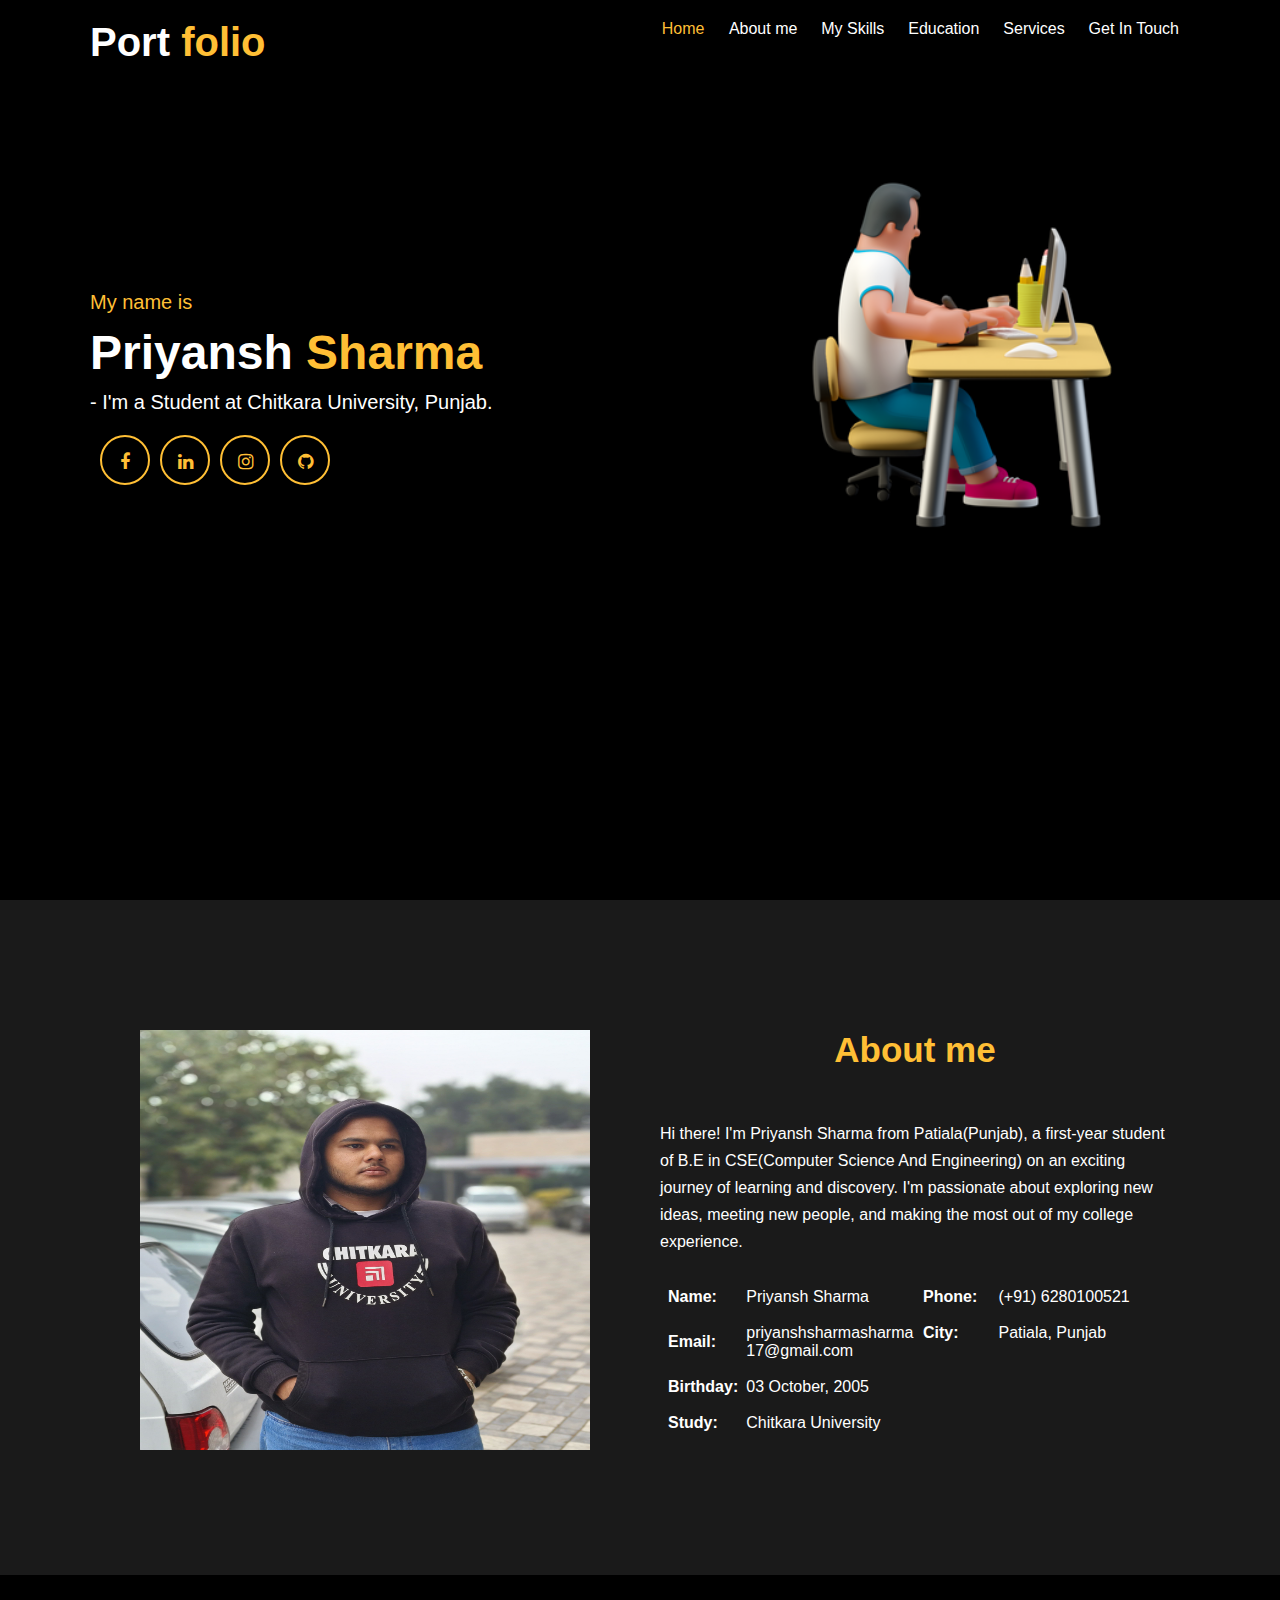
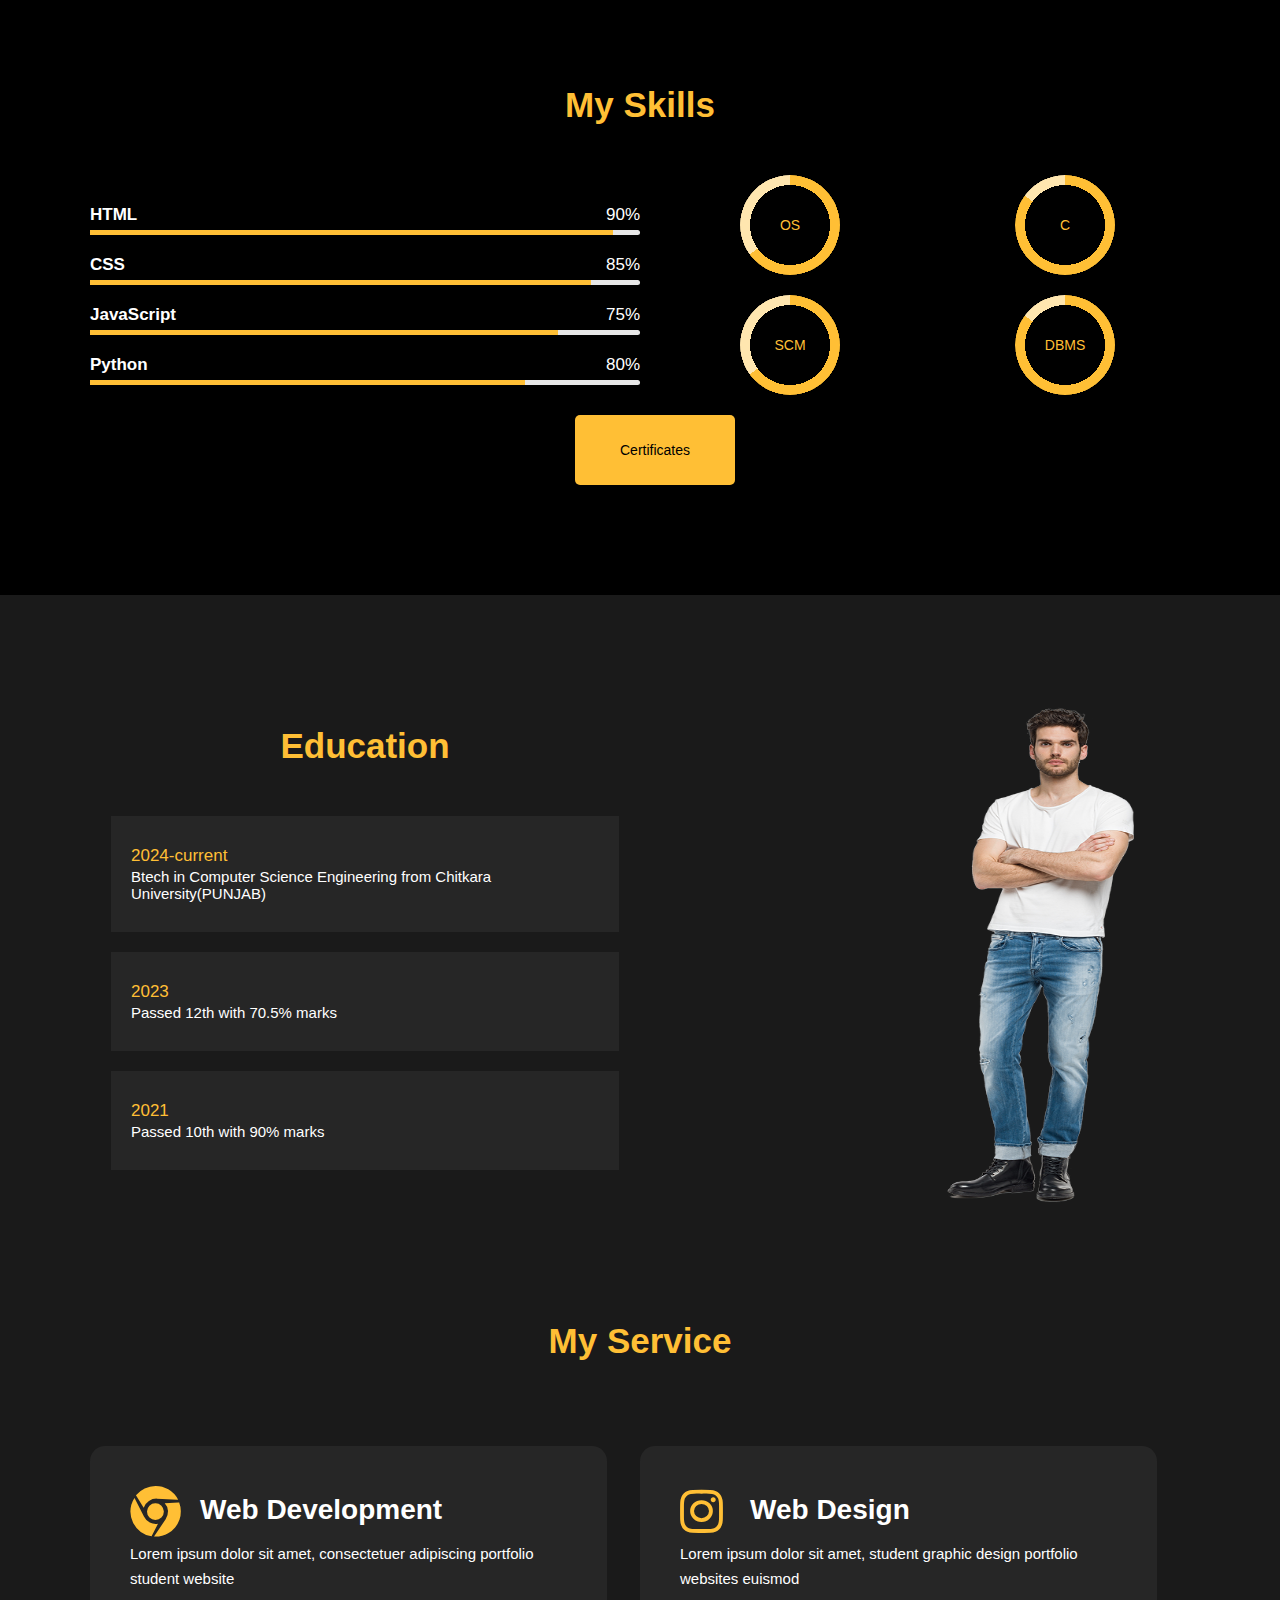
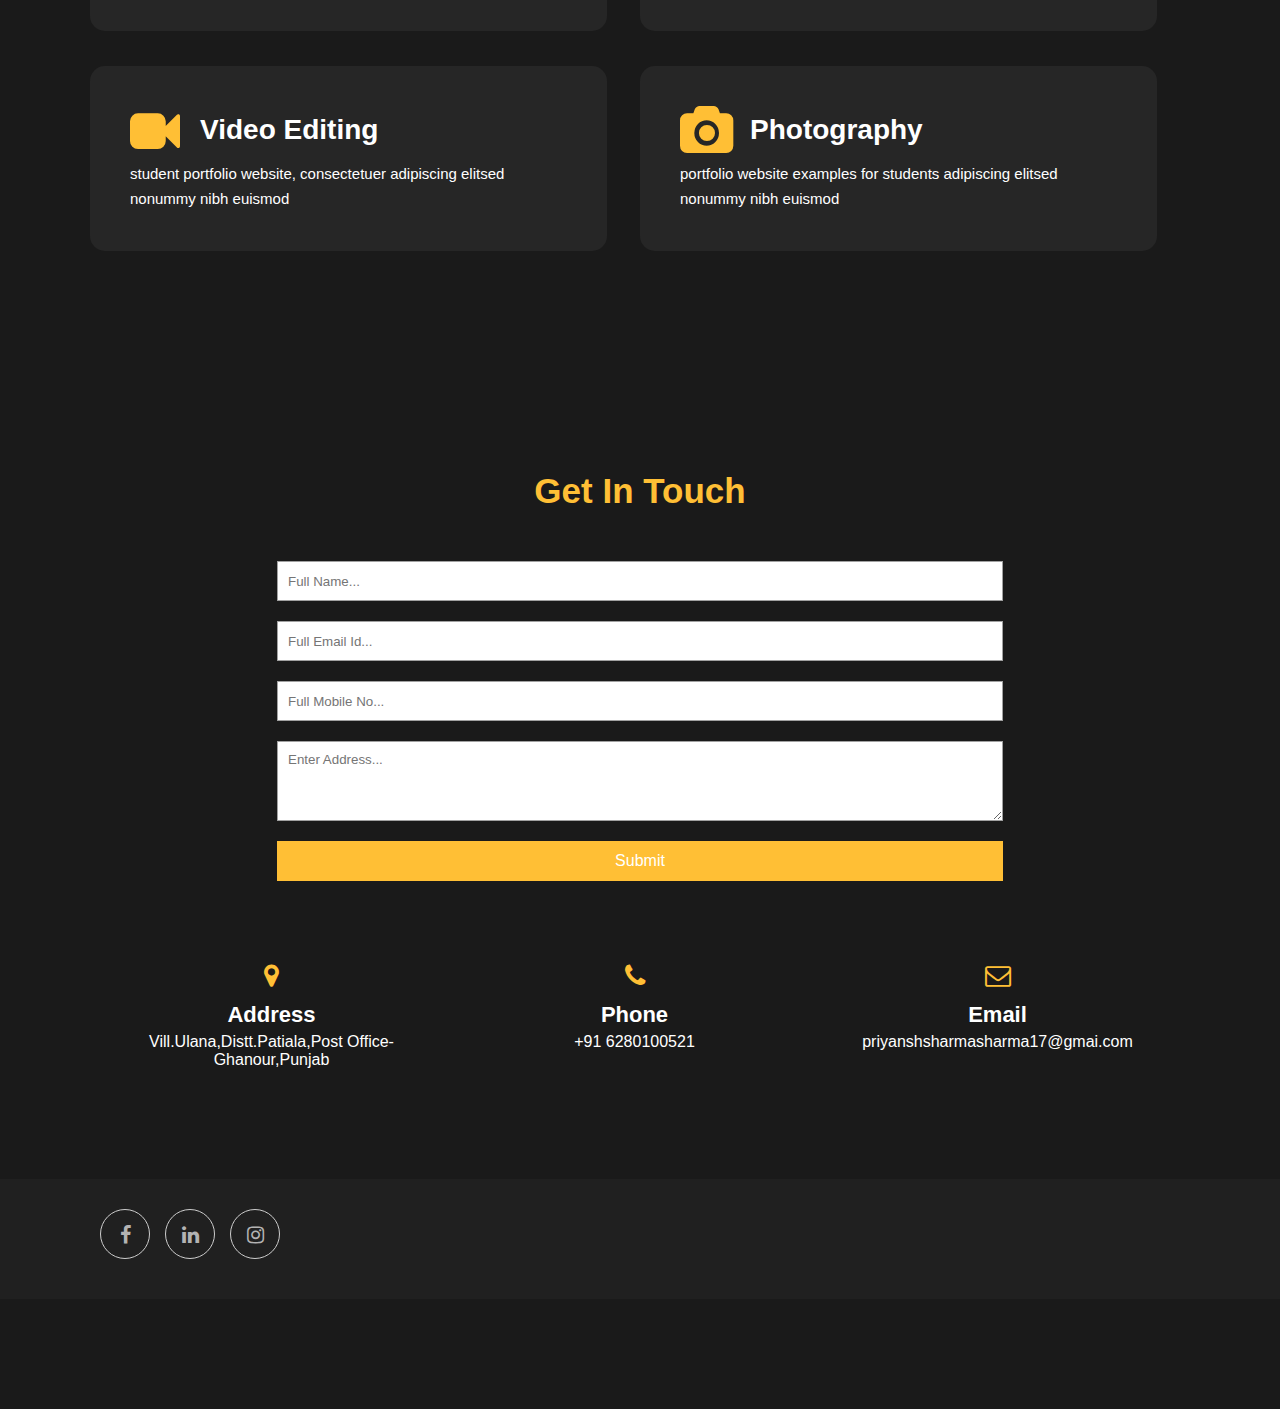
<file: index.html>
<!-----META SECTION----->
 <!DOCTYPE html>
 <html>
 <head>
 <title>Student Portfolio Website Template</title>
 <meta charset="utf-8">
 <meta name="viewport" content="width=device-width, initial-scale=1">
 <link rel="stylesheet" href="https://maxcdn.bootstrapcdn.com/font-awesome/4.7.0/css/font-awesome.min.css">
 <link rel="stylesheet" href="style.css">
 </head>
 <body>
    <!-----MENU SECTION------>
<div class="main-panel">
    <div class="container">
      <div class="width-33 logo">Port <span class="span-col">folio</span>
      </div>
      <div class="width-66">
        <nav>
          <a href="#">
            <span class="span-col">Home</span>
          </a>
          <a href="#">About me</a>
          <a href="#">My Skills</a>
          <a href="#">Education</a>
          <a href="#">Services</a>
          <a href="#">Get In Touch</a>
        </nav>
      </div>
    </div>
    <!------MAIN BANNERR------>
<div class="container ">
    <div class="width-50">
      <div class="banner-section">
        <h><span class="span-col">My name is</span></h>
        <h1>Priyansh <span class="span-col">Sharma</span>
        </h1>
        <h2>- I'm a Student at Chitkara University, Punjab.</h2>
        <a href="https://www.facebook.com/">
          <i class="fa fa-facebook"></i>
        </a>
        <!-- <a href="#">
          <i class="fa fa-twitter"></i>
        </a> -->
        <a href="https://www.linkedin.com/jobs/">
          <i class="fa fa-linkedin"></i>
        </a>
        <a href="https://www.instagram.com/?hl=en">
          <i class="fa fa-instagram"></i>
        </a>
        <a href="https://github.com/Priyansh62">
          <i class="fa fa-github"></i>
        </a>
      </div>
    </div>
    <div class="width-50">
      <img src="main png.webp" class="main-image">
    </div>
  </div>
  </div>
  <!------ABOUT US SECTION------>
<div class="main-section bg-lightgrey">
    <div class="container">
      <div class="width-50">
        <img src="WhatsApp Image 2024-04-03 at 21.00.19_639cf290.jpg" class="about-img">
      </div>
      <div class="width-50">
        <div class="about-us">
          <h2 class="heading-text">About me</h2>
          <p>Hi there! I'm Priyansh Sharma from Patiala(Punjab), a first-year student of B.E in CSE(Computer Science And Engineering) on an exciting journey of learning and discovery. I'm passionate about exploring new ideas, meeting new people, and making the most out of my college experience.
          </p>
          <div class="width-50 mt-20">
            <table cellspacing="8" cellpadding="8">
              <tr>
                <th>Name:</th>
                <td>Priyansh Sharma</td>
              </tr>
              <tr>
                <th>Email:</th>
                <td>priyanshsharmasharma
                17@gmail.com</td>
              </tr>
              <tr>
                <th>Birthday:</th>
                <td> 03 October, 2005</td>
              </tr>
              <tr>
                <th>Study:</th>
                <td> Chitkara University</td>
              </tr>
            </table>
          </div>
          <div class="width-50 mt-20">
            <table cellspacing="8" cellpadding="8">
              <tr>
                <th>Phone:</th>
                <td>(+91) 6280100521</td>
              </tr>
              <tr>
                <th>City:</th>
                <td>Patiala, Punjab</td>
              </tr>
            </table>
          </div>
        </div>
      </div>
    </div>
  </div>
  <!------SKILL SECTION------>
<div class="main-section">
    <div class="container">
      <h2 class="heading-text">My Skills</h2>
      <div class="width-50">
        <div class="skill">
          <b>HTML</b>
          <span>90%</span>
          <div>
            <span style="width:95%"></span>
          </div>
        </div>
        <div class="skill">
          <b>CSS</b>
          <span>85%</span>
          <div>
            <span style="width:91%"></span>
          </div>
        </div>
        <div class="skill">
          <b>JavaScript</b>
          <span>75%</span>
          <div>
            <span style="width:85%"></span>
          </div>
        </div>
        <div class="skill">
          <b>Python</b>
          <span>80%</span>
          <div>
            <span style="width:79%"></span>
          </div>
        </div>
      </div>
      <div class="width-50">
        <div class="width-50">
          <div role="progressbar" aria-valuenow="65" aria-valuemin="0" aria-valuemax="100" style="--value:65">OS</div>
        </div>
        <div class="width-50">
          <div role="progressbar" aria-valuenow="85" aria-valuemin="0" aria-valuemax="100" style="--value:85">C</div>
        </div>
        <div class="width-50">
          <div role="progressbar" aria-valuenow="65" aria-valuemin="0" aria-valuemax="100" style="--value:65">SCM</div>
        </div>
        <div class="width-50">
          <div role="progressbar" aria-valuenow="85" aria-valuemin="0" aria-valuemax="100" style="--value:85">DBMS</div>
        </div>
      </div>
      <button class="my-button"><a href="C:\Users\dell\Downloads\certificate_merged.pdf" class="certificates">Certificates</a></button>
    </div>
  </div>
  <!------EXPERIENCE SECTION------>
<div class="main-section bg-lightgrey">
    <div class="container">
      <div class="edu-exp">
        <h2 class="heading-text">Education</h2>
        <div class="experience-list">
          <div class="experience-content">
            <h3>2024-current</h3>
            <p>Btech in Computer Science Engineering from Chitkara University(PUNJAB)</p>
          </div>
        </div>
        <div class="experience-list">
          <div class="experience-content">
            <h3>2023</h3>
            <p>Passed 12th with 70.5% marks</p>
          </div>
        </div>
        <div class="experience-list">
          <div class="experience-content">
            <h3>2021</h3>
            <p>Passed 10th with 90% marks</p>
          </div>
        </div>
    </div>
     <div class="image-section">
      <img src="378-3780456_png-person-standing.png" alt="">
     </div>
  </div>
  <!------SERVICE SECTION------>
<div class="main-section">
    <div class="container">
      <h2 class="heading-text">My Service</h2>
      <div class="width-50">
        <div class="service-list">
          <i class="fa fa-chrome"></i>
          <h3>Web Development</h3>
          <p>Lorem ipsum dolor sit amet, consectetuer adipiscing portfolio student website</p>
        </div>
      </div>
      <div class="width-50">
        <div class="service-list">
          <i class="fa fa-instagram"></i>
          <h3>Web Design</h3>
          <p>Lorem ipsum dolor sit amet, student graphic design portfolio websites euismod</p>
        </div>
      </div>
      <div class="width-50">
        <div class="service-list">
          <i class="fa fa-video-camera"></i>
          <h3>Video Editing</h3>
          <p>student portfolio website, consectetuer adipiscing elitsed nonummy nibh euismod</p>
        </div>
      </div>
      <div class="width-50">
        <div class="service-list">
          <i class="fa fa-camera"></i>
          <h3>Photography</h3>
          <p>portfolio website examples for students adipiscing elitsed nonummy nibh euismod</p>
        </div>
      </div>
    </div>
  </div>
  <!-------------CONTACT US SECTION----------------------->
<div class="main-section contact bg-lightgrey">
    <div class="container">
      <h2 class="heading-text">Get In Touch</h2>
      <div class="width-100">
        <form>
          <input type="text" placeholder="Full Name...">
          <input type="text" placeholder="Full Email Id...">
          <input type="text" placeholder="Full Mobile No...">
          <textarea placeholder="Enter Address..."></textarea>
          <button type="submit">Submit</button>
        </form>
      </div>
      <div class="width-33">
        <h3>
          <i class="fa fa-map-marker"></i>
        </h3>
        <h4>Address</h4>
        <p>Vill.Ulana,Distt.Patiala,Post Office- Ghanour,Punjab</p>
      </div>
      <div class="width-33">
        <h3>
          <i class="fa fa-phone"></i>
        </h3>
        <h4>Phone</h4>
        <p>+91 6280100521</p>
      </div>
      <div class="width-33">
        <h3>
          <i class="fa fa-envelope-o"></i>
        </h3>
        <h4>Email</h4>
        <p>priyanshsharmasharma17@gmai.com</p>
      </div>
    </div>
  </div>
  <!------FOOTER SECTION------>
<div class="footer">
    <div class="container">
      <div class="footer-sect social-icon width-50">
        <a href="https://www.facebook.com/">
          <i class="fa fa-facebook"></i>
        </a>
        <a href="https://www.linkedin.com/jobs/">
          <i class="fa fa-linkedin"></i>
        </a>
        <a href="https://www.instagram.com/?hl=en">
          <i class="fa fa-instagram"></i>
        </a>
      </div>
      <div class="footer-sect mt-20 width-50"></div>
    </div>
  </div>
</file>
<file: style.css>
/*****COMMON CSS SECTION*****/
* {
	box-sizing: border-box;
	margin: 0;
	padding: 0;
	-outline: 0;
	font-family: Roboto, sans-serif, arial;
}
html, body 
	{
	font-size: 14px;
	font-weight: 400;
	background: #000000;
	color: #fff;
}
.container {
	width: 1100px;
	margin: 0px auto;
	display: table;
	/* display: flex;
    justify-content: center; */
}
.width-33 {
	width: 33%;
	float: left;
}
.width-66 {
	width: 66%;
	float: left;
}
/*****MENU SECTION*****/
.main-panel {
	width: 100%;
	float: left;
	padding-top: 20px;
	padding-bottom: 50px;
	height: 100vh;
}

.logo {
	font-size: 40px;
	font-weight: 600;
}

.span-col {
	color: #ffbf35;
}

nav {
	float: right;
}

nav a {
	text-decoration: none;
	font-size: 16px;
	font-weight: 500;
	margin-left: 20px;
	color: white;
}
/*****Main BANNER*****/
.width-50 {
	float: left;
	width: 50%;
}
.banner-section {
	width: 100%;
	float: left;
	margin-top: 25vh;
}
.banner-section h {
	font-size: 20px;
	line-height: 25px;
	margin-top: 10px;
	font-weight: 400;
}
.banner-section h1 {
	font-size: 48px;
	margin-top: 10px;
	font-weight: bolder;
}
.banner-section h2 {
	font-size: 20px;
	line-height: 25px;
	margin-top: 10px;
	font-weight: 400;
}
.banner-section a {
	float: left;
	text-decoration: none;
	font-size: 18px;
	margin-top: 20px;
	border-radius: 50%;
	text-align: center;
	border: 2px solid #ffbf35;
	color: #ffbf35;
	margin-left: 10px;
	height: 50px;
	width: 50px;
	line-height: 50px;
}
/*****Main BANNER IMAGE*****/
.main-panel img {
	margin-top: 0%;
	width: 100%;
	margin-left: 10%;
}
/*ABOUT US SECTION*/
.main-section {
	width: 100%;
	float: left;
	padding: 110px 0px 110px 0px;
}
.width-100 {
	width: 100%;
	float: left;
}
.mt-20 {
	margin-top: 20px;
}
.heading-text {
	width: 100%;
	float: left;
	font-size: 35px;
	text-align: center;
	margin-bottom: 50px;
	color: #ffbf35;
}
.about-img {
	width: 100%;
	padding: 0px 50px;
	margin-top: 20px;
}
.about-us {
	width: 100%;
	float: left;
	padding: 20px;
}
.about-us p {
	font-size: 16px;
	margin-top: 15px;
	line-height: 27px;
}
table {
	width: 100%;
}
table th,
table td {
	font-size: 16px;
	text-align: left;
	padding: 5px 0px;
}
/*****SKILL SECTION*****/
.skill {
	margin-top: 30px;
	font-size: 17px;
}

.skill span {
	float: right;
}

.skill div {
	width: 100%;
	float: left;
	margin-top: 5px;
	background: #e7e7e7;
	border-radius: 10px;
}

.skill div span {
	background: #ffbf35;
	height: 5px;
	float: left;
}

div[role="progressbar"] {
	color: #ffbf35;
	margin-left: 100px;
	margin-bottom: 20px;
	width: 100px;
	;
	height: 100px;
	;
	border-radius: 50%;

	place-items: center;
	display: grid;

	--pgPercentage: var(--value);
	background: radial-gradient(closest-side, black 80%, transparent 0 99.9%, black 0),
		conic-gradient(#ffbf35 calc(var(--pgPercentage) * 1%), #ffe6af 0);

}
.my-button{
	background-color: #ffbf35;
	color:black;
	padding: 10px 20px;
	border: none;
	border-radius: 5px;
	cursor: pointer;
	margin-left: 485px;
	width: 160px;
	height:70px;
	font-size: 100%;

}
.certificates{
	text-decoration: none;
	color:#000000;

}
/*****EXPERIENCE SECTION*****/
.bg-lightgrey {
	background-color: #1a1a1a;
}
.edu-exp {
	padding: 10px 0px;
	width: 48%;
	margin: 1%;
	float: left;
	padding: 10px;
}
.experience-list {
	width: 100%;
	float: left;
	padding: 30px 10px;
	background: #262626;
	margin-bottom: 20px;
}
.experience-content {
	width: 100%;
	float: left;
	margin-left: 10px;
}
.experience-content h2 {

	font-weight: 600;
	margin-bottom: 5px;
	font-size: 20px;
}
.experience-content h3 {
	color: #ffbf35;
	font-weight: 500;
	margin-bottom: 2px;
	font-size: 17px;
}
.experience-content p {
	font-size: 15px;
}
/*SERVICE SECTION*/
.service-list {
	padding: 40px;
	margin-top: 35px;
	background: #262626;
	border-radius: 15px;
	width: 94%;
	float: left;
}

.service-list i {
	font-size: 50px;
	color: #ffbf35;
	width: 70px;
	float: left;
}

.service-list h3 {
	font-size: 28px;
	margin-top: 8px;
	margin-bottom: 15px;
}

.service-list p {
	font-size: 15px;
	line-height: 25px;
}
/*****TESTIMONIAL SECTION*****/
.testimonial {
	width: 32%;
	float: left;
	margin-right: 1%;
	margin-top: 50px;
}

.testimonial-content {
	background: #262626;
	color: #cfcfcf;
	width: 100%;
	float: left;
	padding: 0px 20px 20px 20px;
	font-size: 16px;
	line-height: 28px;
	position: relative;
	text-align: center
}

.testimonial i {
	color: #ffbf35;
	font-size: 35px;
	margin-top: 60px;
}

.testimonial-img {
	width: 100%;
	float: left;
	text-align: center;
	position: absolute;
	left: 0px;
	top: -35px;
}

.testimonial-img img {
	width: 80px;
	height: 80px;
	border: 3px solid white;
	border-radius: 50%;
}

.testimonial-name {
	width: 100%;
	float: left;
}

.testimonial-name h5 {
	color: #ffbf35;
	font-size: 20px;
	margin-top: 10px;
}

.testimonial-name p {
	font-size: 16px;
}
/*PORTFOLIO SECTION*/
.gallery {
	width: 100%;
	float: left;
	margin-top: 30px;
}
.gallery img {
	height: auto;
	width: 95%;
	margin-bottom: 20px;
}
/*CONTACT US SECTION*/
.contact form {
	width: 66%;
	margin: 0px auto;
}
.contact input,
textarea {
	width: 100%;
	float: left;
	margin-bottom: 20px;
	height: 40px;
	padding: 10px;
	border: 1px solid #a1a1a1;
}
.contact textarea {
	height: 80px;
}
.contact button {
	width: 100%;
	float: left;
	margin-bottom: 20px;
	height: 40px;
	padding: 10px;
	background: #ffbf35;
	color: #fff;
	border: none;
	font-size: 16px;
}
.contact h3 {
	font-size: 26px;
	text-align: center;
	margin-top: 60px;
	color: #ffbf35;
}
.contact h4 {
	font-size: 22px;
	text-align: center;
	margin-top: 10px;
}
.contact p {
	text-align: center;
	font-size: 16px;
	margin-top: 5px;
}
/*****FOOTER SECTION*****/
.footer {
	background-color: #202020;
	padding: 30px 0px 40px 0px;
	width: 100%;
	float: left;
}
.footer-sect {
	color: #b3b3b3;
}
.footer-sect a {
	color: #b3b3b3;
	margin-left: 10px;
	text-decoration: none;
	font-size: 18px;
	text-align: center;
}
.social-icon a i {
	width: 50px;
	height: 50px;
	border: 1px solid #cdcdcd;
	line-height: 50px;
	font-size: 20px;
	border-radius: 50%;
}

/* Mine css */
.about-img{
	height: 420px;
}
.image-section{
	float: right;
}

.image-section img{
	height: 500px;
	width: 300px;
}

.main-image{
	height: 300p/x;
	width: 300px;
}
</file>
